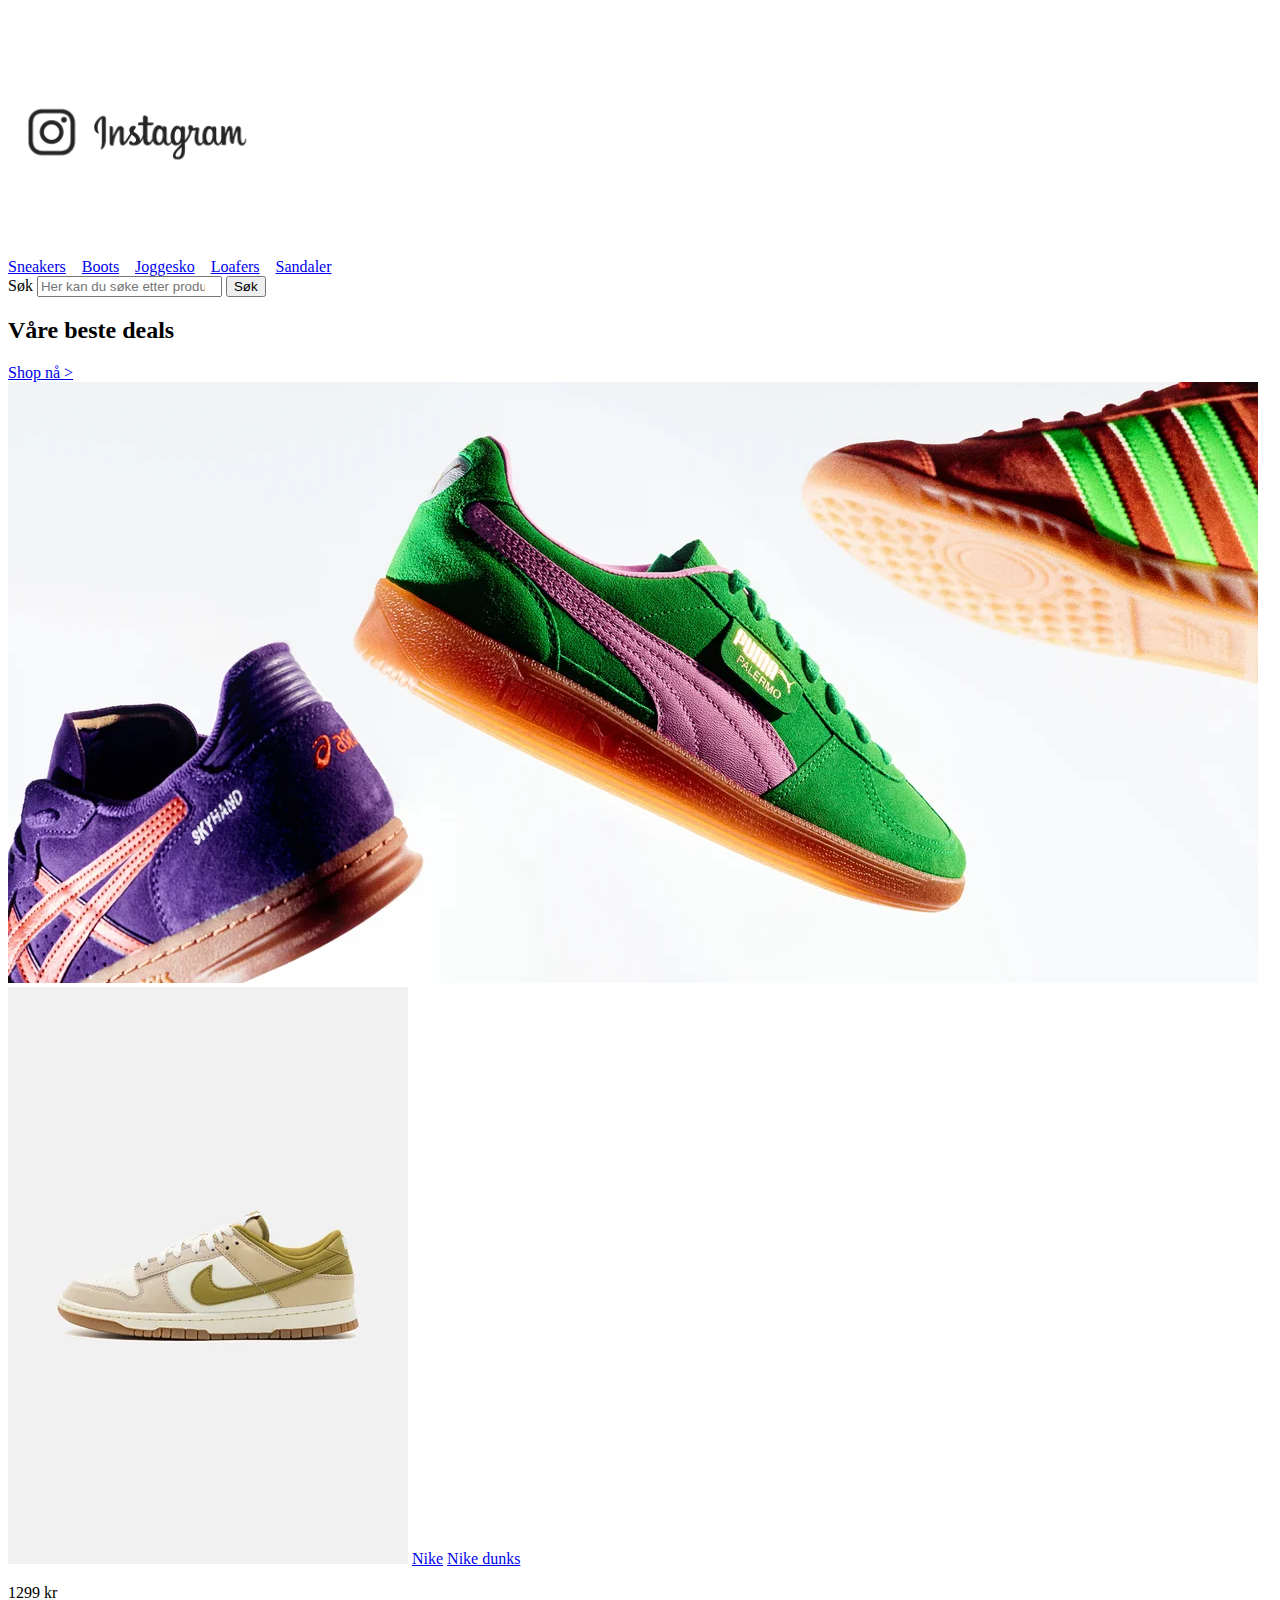
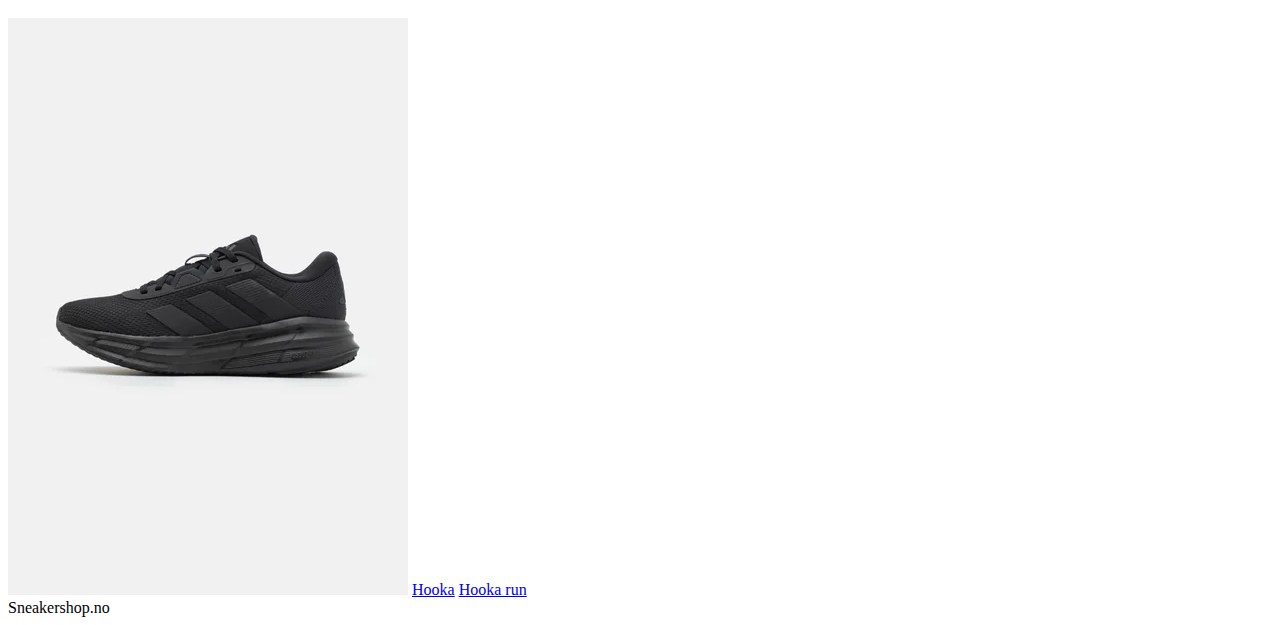
<file: nettside prosjekt/index.html>
<!DOCTYPE html>
<html lang="nb">
<head>
    <meta charset="UTF-8">
    <meta name="viewport" content="width=device-width, initial-scale=1.0">
    <link rel="stylesheet" href="css/style.css">
    <title>Sneakershop.no |Forside</title>
</head>
<body>
    <header>
        <a href="index.html"><img class="logo" src="img/shoes-logo-design.webp" alt="nettsted logo"></a>
        <nav>
            <ul>
                <li><a href="#">Sneakers</a></li>
                <li><a href="#">Boots</a></li>
                <li><a href="#">Joggesko</a></li>
                <li><a href="#">Loafers</a></li>
                <li><a href="#">Sandaler</a></li>
            </ul>
            <form>
                <label for="search">Søk</label>
                <input type="search" placeholder="Her kan du søke etter produkter..." id="search">
                <input type="submit" value="Søk">
            </form>
        </nav>
    </header>
    <main>
        <section>
            <h2>Våre beste deals</h2>
            <a href="#">Shop nå ></a>
            <img class="popup" src="img/popum.webp" alt="sko">
        </section>
        <section>
            <article>
                <img src="img/dunk nike.webp" alt="Nike dunks">
                <a href="#">Nike</a>
                <a href="#">Nike dunks</a>
                <p>1299 kr</p>
            </article>
            <article>
                <img src="img/hooka.webp" alt="Hooka run">
                <a href="#">Hooka</a>
                <a href="#">Hooka run</a>
            </article>
        </section>
    </main>
    <footer>Sneakershop.no</footer>
</body>
</html>
</file>
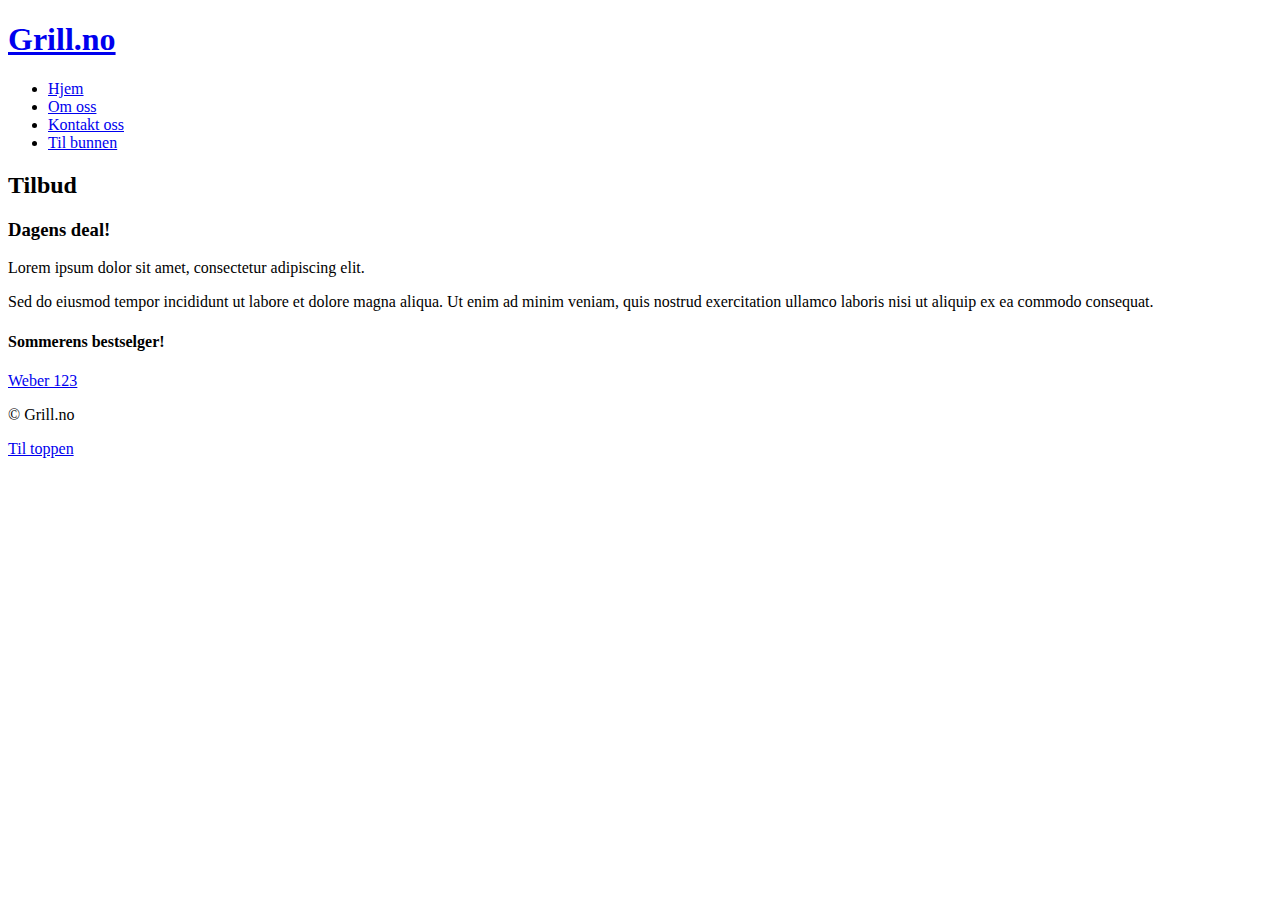
<file: nytt prosjekt/index.html>
<!DOCTYPE html>
<html lang="en">
<head>
    <meta charset="UTF-8">
    <meta name="viewport" content="width=device-width, initial-scale=1.0">
    <title>Forside</title>
</head>
<body>
    <header id="Til_toppen">
        <a href="index.html"><h1>Grill.no</h1></a>
        <nav>
            <ul>
                <li><a href="index.html">Hjem</a></li>
                <li><a href="About.html">Om oss</a></li>
                <li><a href="contact.html">Kontakt oss</a></li>
                <li><a href="#Til_bunn">Til bunnen</a></li>
            </ul>
        </nav>
    </header>
    <main>
        <section>
            <h2>Tilbud</h2>
            <article>
                <h3>Dagens deal!</h3>
            <p>Lorem ipsum dolor sit amet, consectetur adipiscing elit.</p>
            <p>Sed do eiusmod tempor incididunt ut labore et dolore magna aliqua. Ut enim ad minim veniam, quis nostrud exercitation ullamco laboris nisi ut aliquip ex ea commodo consequat.</p>
            </article>
        </section>
        
    </main>
    <aside>
        <h4>Sommerens bestselger!</h4>
        <a href="#">Weber 123</a>
    </aside>

    <footer id="Til_bunn">
        <p>&copy; Grill.no</p>
    <a href="#Til_toppen">Til toppen</a>
    </footer>

</body>
</html>
</file>
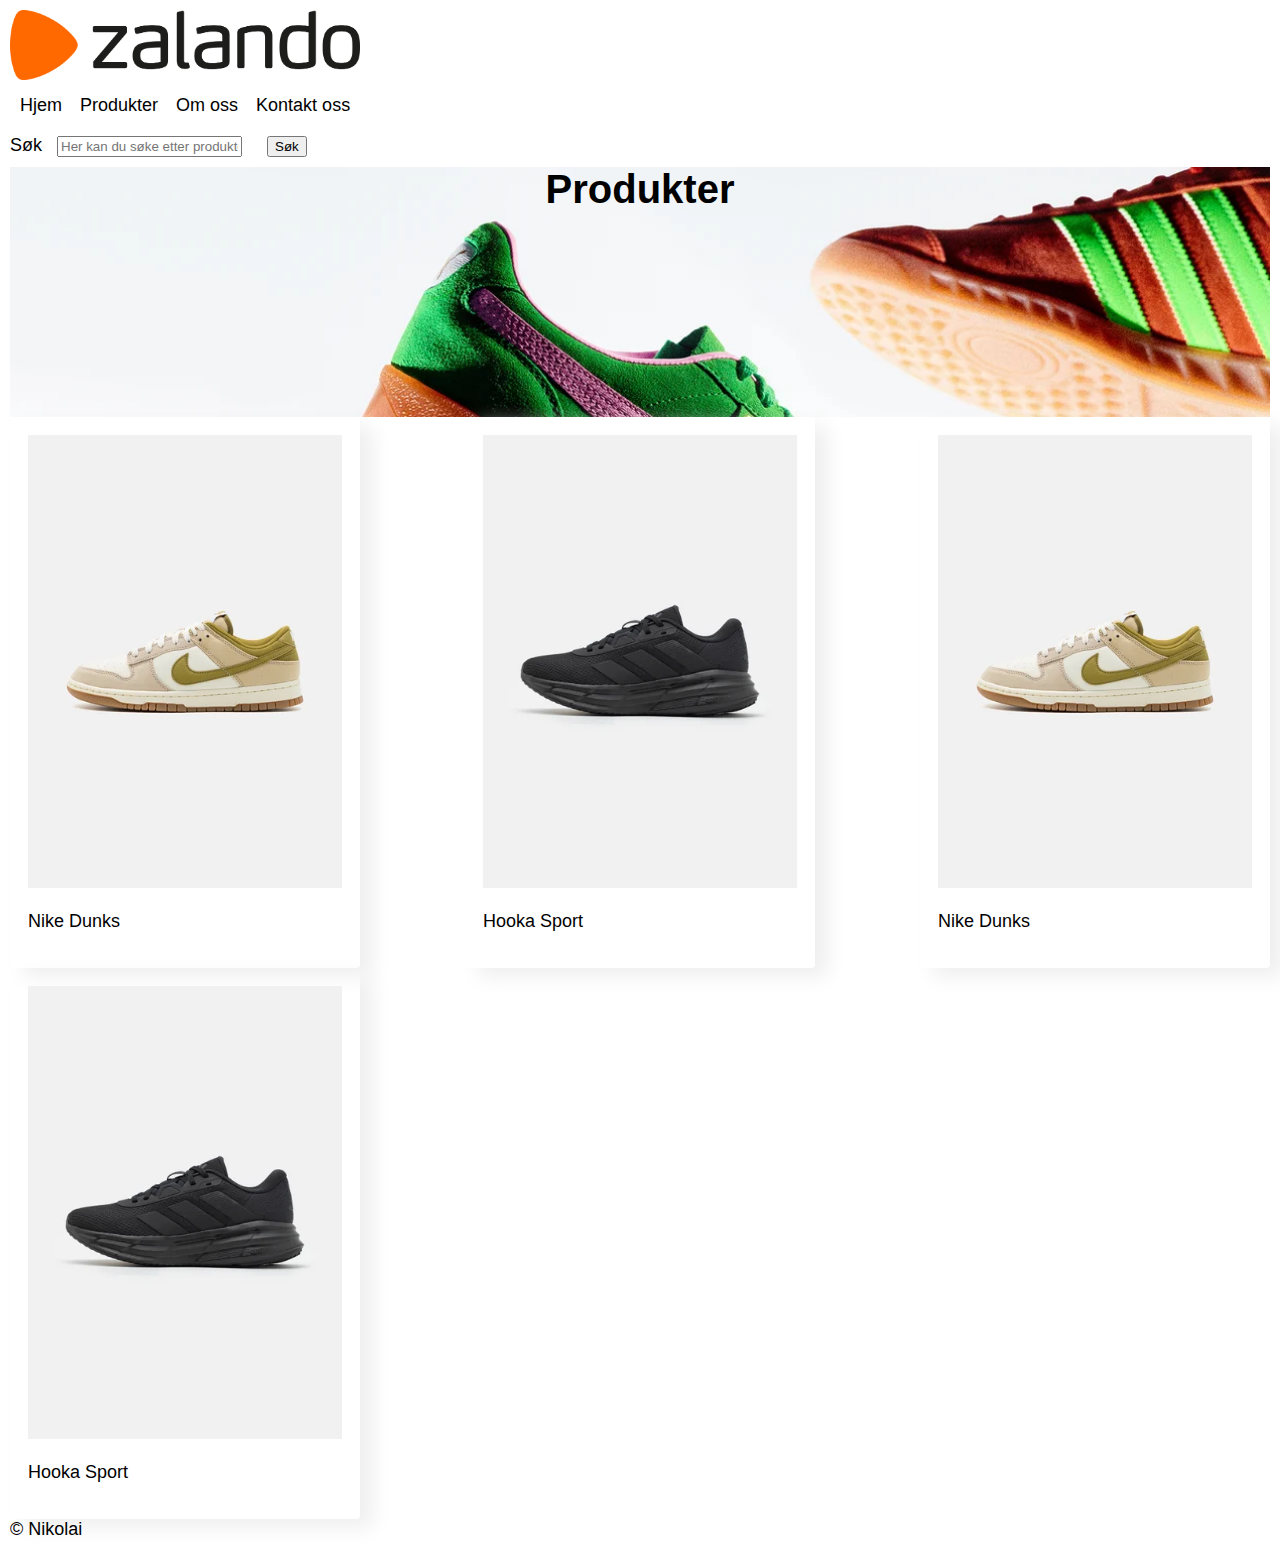
<file: prosjekt 2/index.html>
<!DOCTYPE html>
<html lang="en">
<head>
    <meta charset="UTF-8">
    <meta name="viewport" content="width=device-width, initial-scale=1.0">
    <link rel="stylesheet" href="css/style.css">
    <title>Prosjekt2</title>
</head>
<body>
    <div id="container">
        <header>
            <img src="img/zalando-logo-613417410.png" alt="Nettsted logo">
            <nav>
                <ul class="Flex-menu">
                    <li><a href="#">Hjem</a></li>
                    <li><a href="#">Produkter</a></li>
                    <li><a href="#">Om oss</a></li>
                    <li><a href="#">Kontakt oss</a></li>
                </ul>
                <form>
                    <label for="search">Søk</label>
                    <input type="text" placeholder="Her kan du søke etter produkter" id="search">
                    <input type="submit" value="Søk">
                </form>
            </nav>
        </header>
        <main>
            <section class="Flex-Space-b">
                <h2>Produkter</h2>
                <article class="product-Card">
                    <img src="img/3bb3ffb9ad81435e95a07af2f74f73bb.webp" alt="sko">
                    <p class="product-description">Nike Dunks</p>
                </article>

                <article class="product-Card">
                    <img src="img/d419cce977274b4d89a1b050e5636209.webp" alt="sko">
                    <p class="product-description">Hooka Sport</p>
                </article>

                <article class="product-Card">
                    <img src="img/3bb3ffb9ad81435e95a07af2f74f73bb.webp" alt="sko">
                    <p class="product-description">Nike Dunks</p>
                </article>

                <article class="product-Card">
                    <img src="img/d419cce977274b4d89a1b050e5636209.webp" alt="sko">
                    <p class="product-description">Hooka Sport</p>
                </article>
            </section>
        </main>
        <footer>&copy Nikolai</footer>
    </div>
</body>
</html>
</file>
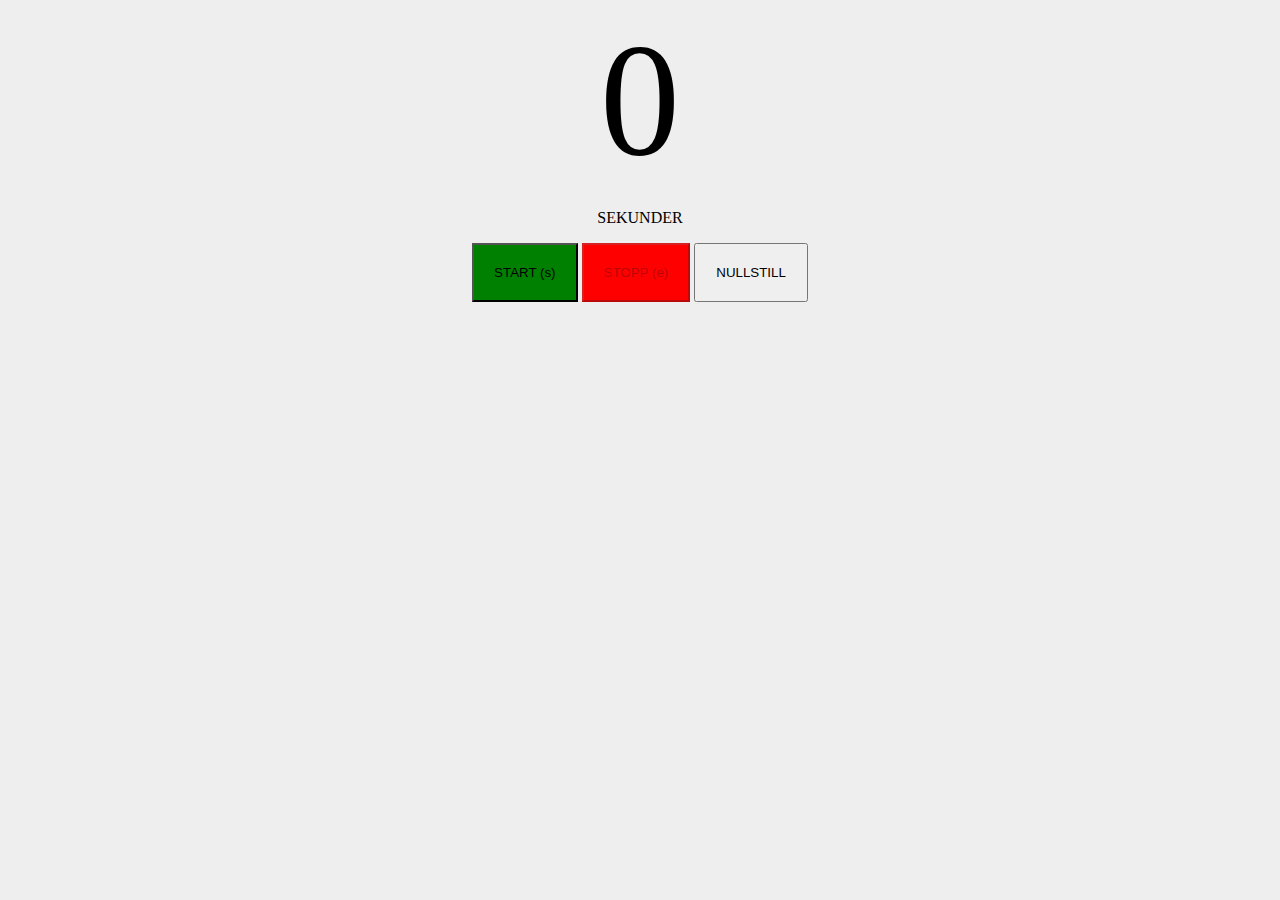
<file: stopwatch2.html>
<!DOCTYPE html>
<html lang="en">
<head>
    <meta charset="UTF-8">
    <meta name="viewport" content="width=device-width, initial-scale=1.0">
    <title>Stopwatch cheatsheet</title>
    <style>
        body{
            background-color: #eee;
            display: flex;
            flex-direction: column;
            justify-content: center;
            align-items: center;
            text-align: center;
        }
        #sec{
            font-size: 160px;
            font-family: Georgia, serif;
            margin: 0;
        }
        button{
            padding: 20px;
        }
        #start{
            background-color: green;
        }
        #stop{
            background-color: red;
        }
    </style>
</head>
<body>
    <main>
        <p id="sec">0</p>
        <p>SEKUNDER</p>
        <button id="start">START (s)</button>
        <button id="stop" disabled>STOPP (e)</button>
        <button id="nullstill">NULLSTILL</button>
    </main>
    <script>
        //HTML-elementer:
        const secPrint = document.getElementById("sec")
        const btnStart = document.getElementById("start")
        const btnStop = document.getElementById("stop")
        const btnNull = document.getElementById("nullstill")

        //konfigurasjon:
        let seconds = 0
        let status = false

        function counter() {
            if(status === true){
                seconds++
                secPrint.innerHTML = seconds
                setTimeout(counter, 1000)
            }
        }
        function reset(){
            seconds = 0
            secPrint.innerHTML = seconds
        }

        function start(){
            status = true
            counter()
            btnStart.disabled = true
            btnStop.disabled = false
        }

        function stop(){
            btnStart.disabled = false
            status = false
            btnStop.disabled = true
        }


        btnStart.addEventListener("click", start)

        btnStop.addEventListener("click", function(){
            stop()
        })

        btnNull.addEventListener("click", reset)

        document.addEventListener("keydown", function(event){
            if(event.key = "s") {
                start()
            }
            if(event.key === "e"){
                stop()
            }
        })
    </script>
</body>
</html>
</file>
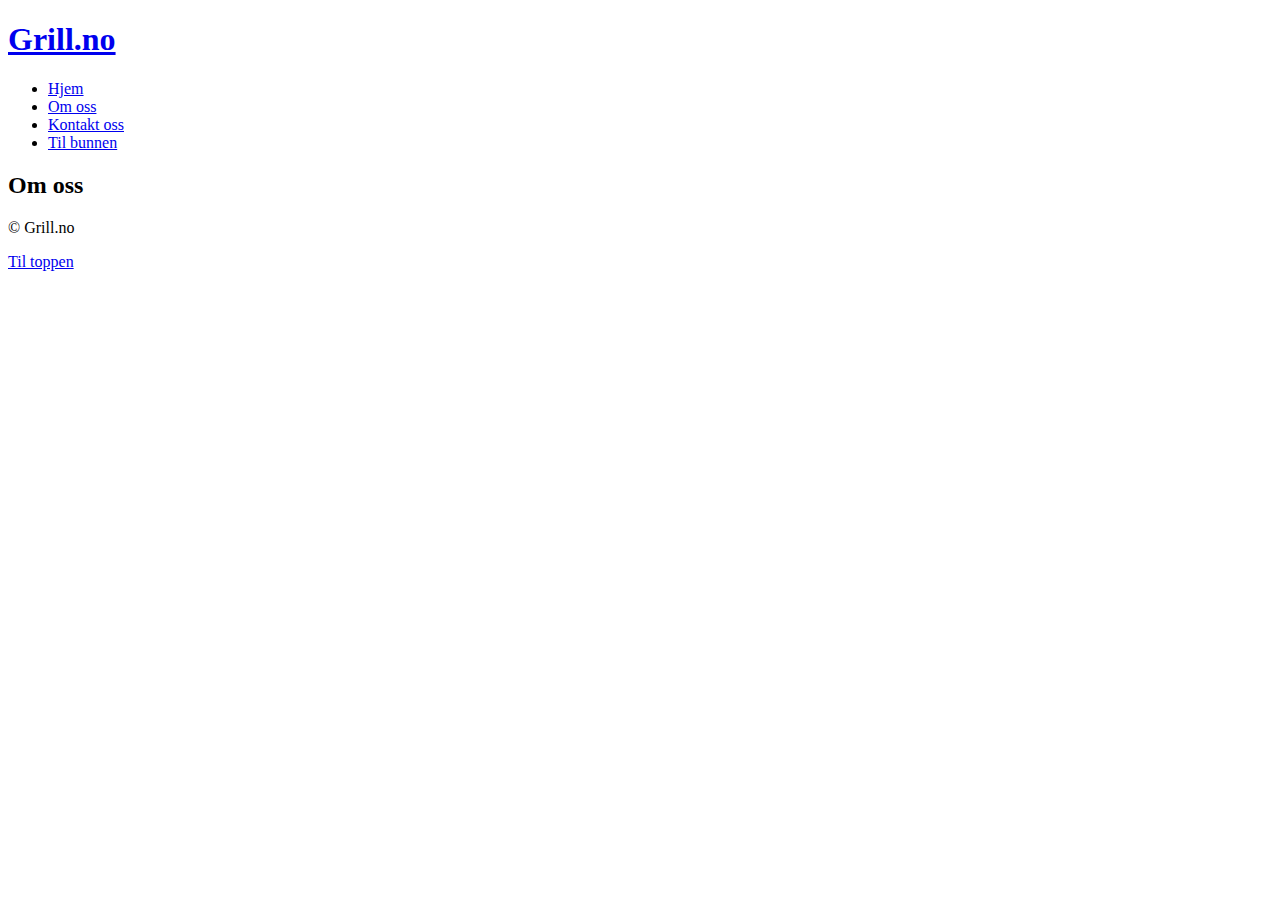
<file: nytt prosjekt/About.html>
<!DOCTYPE html>
<html lang="nb">
<head>
    <meta charset="UTF-8">
    <meta name="viewport" content="width=device-width, initial-scale=1.0">
    <title>Om oss</title>
</head>
<body>
    <header id="Til_toppen">
        <a href="index.html"><h1>Grill.no</h1></a>
        <nav>
            <ul>
                <li><a href="index.html">Hjem</a></li>
                <li><a href="About.html">Om oss</a></li>
                <li><a href="contact.html">Kontakt oss</a></li>
                <li><a href="#Til_bunn">Til bunnen</a></li>
            </ul>
        </nav>
    </header>
    <section>
        <h2>Om oss</h2>
    </section>

    <footer id="Til_bunn">
        <p>&copy; Grill.no</p>
    <a href="#Til_toppen">Til toppen</a>
    </footer>
    
</body>
</html>
</file>
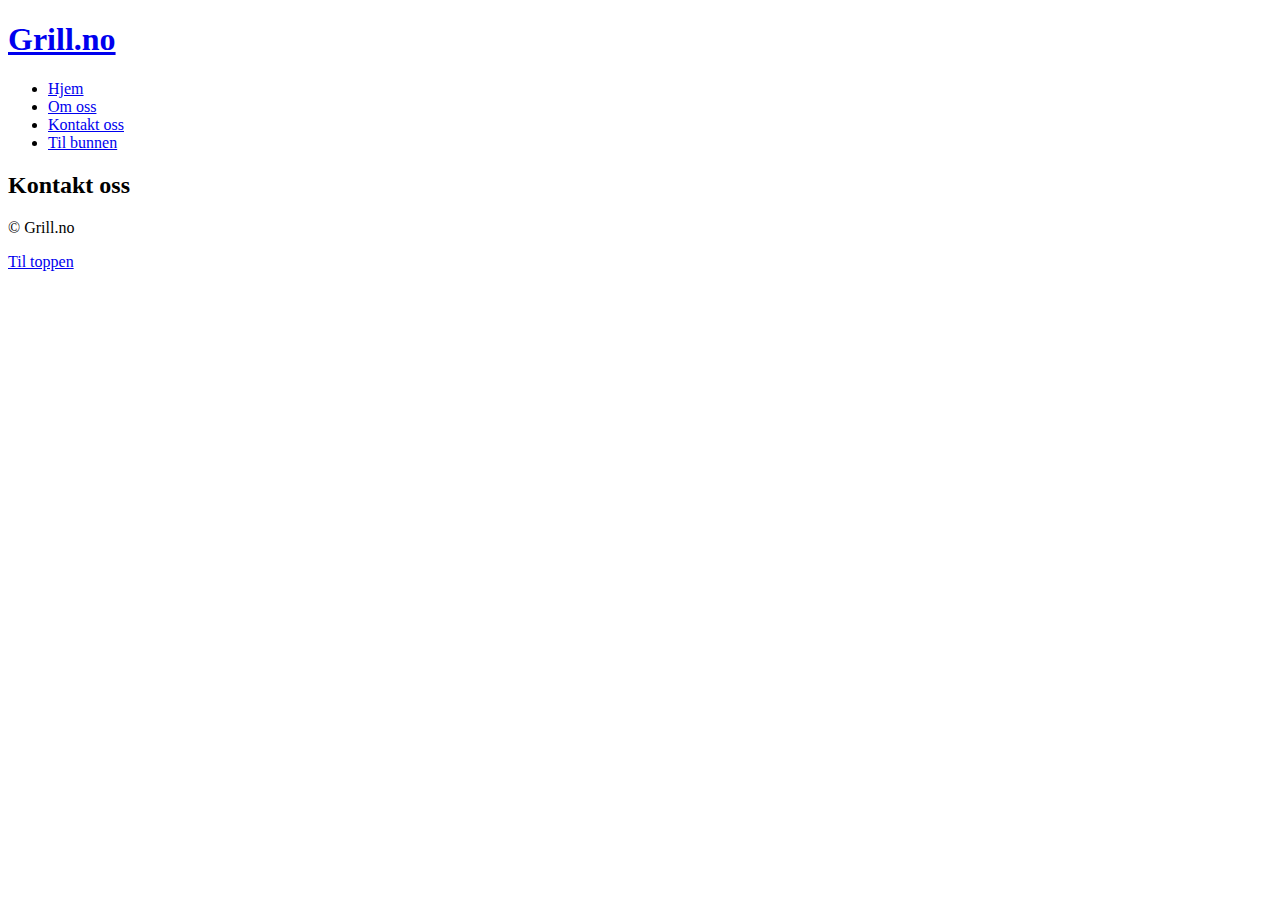
<file: nytt prosjekt/contact.html>
<!DOCTYPE html>
<html lang="nb">
<head>
    <meta charset="UTF-8">
    <meta name="viewport" content="width=device-width, initial-scale=1.0">
    <title>Kontakt oss</title>
</head>
<body>
    <header id="Til_toppen">
        <a href="index.html"><h1>Grill.no</h1></a>
        <nav>
            <ul>
                <li><a href="index.html">Hjem</a></li>
                <li><a href="About.html">Om oss</a></li>
                <li><a href="contact.html">Kontakt oss</a></li>
                <li><a href="#Til_bunn">Til bunnen</a></li>
            </ul>
        </nav>
    </header>
    <section>
        <h2>Kontakt oss</h2>
    </section>

    <footer id="Til_bunn">
        <p>&copy; Grill.no</p>
    <a href="#Til_toppen">Til toppen</a>
    </footer>
    
</body>
</html>
</file>
<file: nettside prosjekt/css/style.css>
header nav ul{
    display: flex;
    list-style: none;
    gap: 1rem;
    padding: 0;
    margin: 0;
    flex-wrap: wrap;
}
.logo{
    display: block;
    width: 100%;
    max-width: 250px;

}
</file>
<file: prosjekt 2/css/style.css>
*{
    box-sizing: border-box;
}
html{
    font-size: 18px;
}
body{
    font-family: Arial, Helvetica, sans-serif;
    margin: 10px;
}

header img{
    width: 100%;
    max-width: 350px;
}
.Flex-menu{
    display: flex;
    flex-wrap: wrap;
    list-style: none;
    gap: 1rem;
    padding: 0;
    margin: 10px;
    a{
        text-decoration: none;
        color: #000;
    }
}
input{
    margin: 10px;
}
.Flex-Space-b{
    display: flex;
    flex-wrap: wrap;
    justify-content: space-between;
    h2{
        width: 100%;
        text-align: center;
        font-size: 40px;
    }
}
h2{
    background-image: url("../img/skopaper.webp");
    background-size: cover;
    width: 100%;
    text-align: center;
    height: 250px;
    margin: 0 auto;
    
}
.product-Card{
    max-width: 350px;
    min-width: 200px;
    box-shadow: 13px 9px 20px 0px #efefef;
    border-radius: 4px;
    padding: 1rem;
    width: 100%;
    img{
        max-width: 100%;
    }
}
</file>
